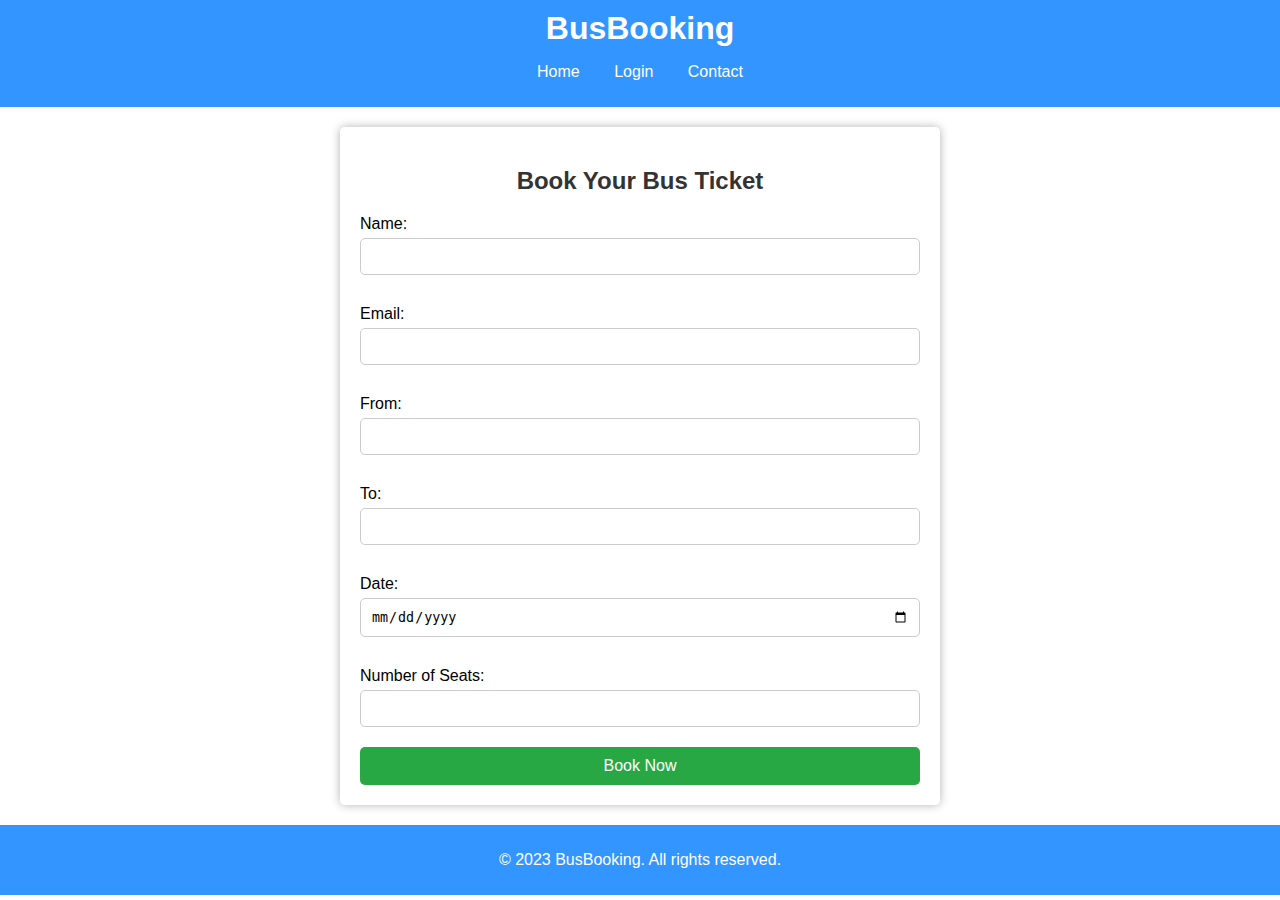
<file: index.html>
<!DOCTYPE html>
<html lang="en">
<head>
    <meta charset="UTF-8">
    <meta name="viewport" content="width=device-width, initial-scale=1.0">
    <title>Online Bus Reservation System</title>
    <link rel="stylesheet" href="style1.css">
    <link rel="stylesheet" href="https://cdnjs.cloudflare.com/ajax/libs/font-awesome/5.15.4/css/all.min.css">
    <style>
        
        #secondButton {
            display: none;
        }
    </style>
</head>
<body background="C:\Users\Dell\OneDrive\Desktop\bus.jpg">
    <header>
        <div class="logo">
            <h1>BusBooking</h1>
        </div>
        <nav>
            <ul>
                <li><a href="Home.html">Home</a></li>
                <li><a href="login.html">Login</a></li>
                <li><a href="contact.html">Contact</a></li>
            </ul>
        </nav>
    </header>
    
    <div class="container">
        <h2>Book Your Bus Ticket</h2>
        <form id="reservationForm" style="color: black;">
            <label for="name">Name:</label>
            <input type="text" id="name" required>

            <label for="email">Email:</label>
            <input type="email" id="email" required>

            <label for="from">From:</label>
            <input type="text" id="from" required>

            <label for="to">To:</label>
            <input type="text" id="to" required>

            <label for="date">Date:</label>
            <input type="date" id="date" required>

            <label for="seats">Number of Seats:</label>
            <input type="number" id="seats" min="1" required>

            <button type="submit" id="firstButton">Book Now</button>
        </form>

        <div id="confirmation" class="hidden">
            <h2>Booking Confirmation</h2>
            <p id="confirmationMessage" style="color: black;"></p>
            <a href="seats.html">
            <button type="submit" id="secondButton">Select Seat</button>
            </a>
            <script>
            const firstButton = document.getElementById('firstButton');
            const secondButton = document.getElementById('secondButton');
    
            
            firstButton.addEventListener('click', function() {
                
                secondButton.style.display = 'inline-block';
            });
            </script>
        </div>
    </div>

    <footer>
        <p>&copy; 2023 BusBooking. All rights reserved.</p>
    </footer>

    <script src="script1.js"></script>
</body>
</html>
</file>
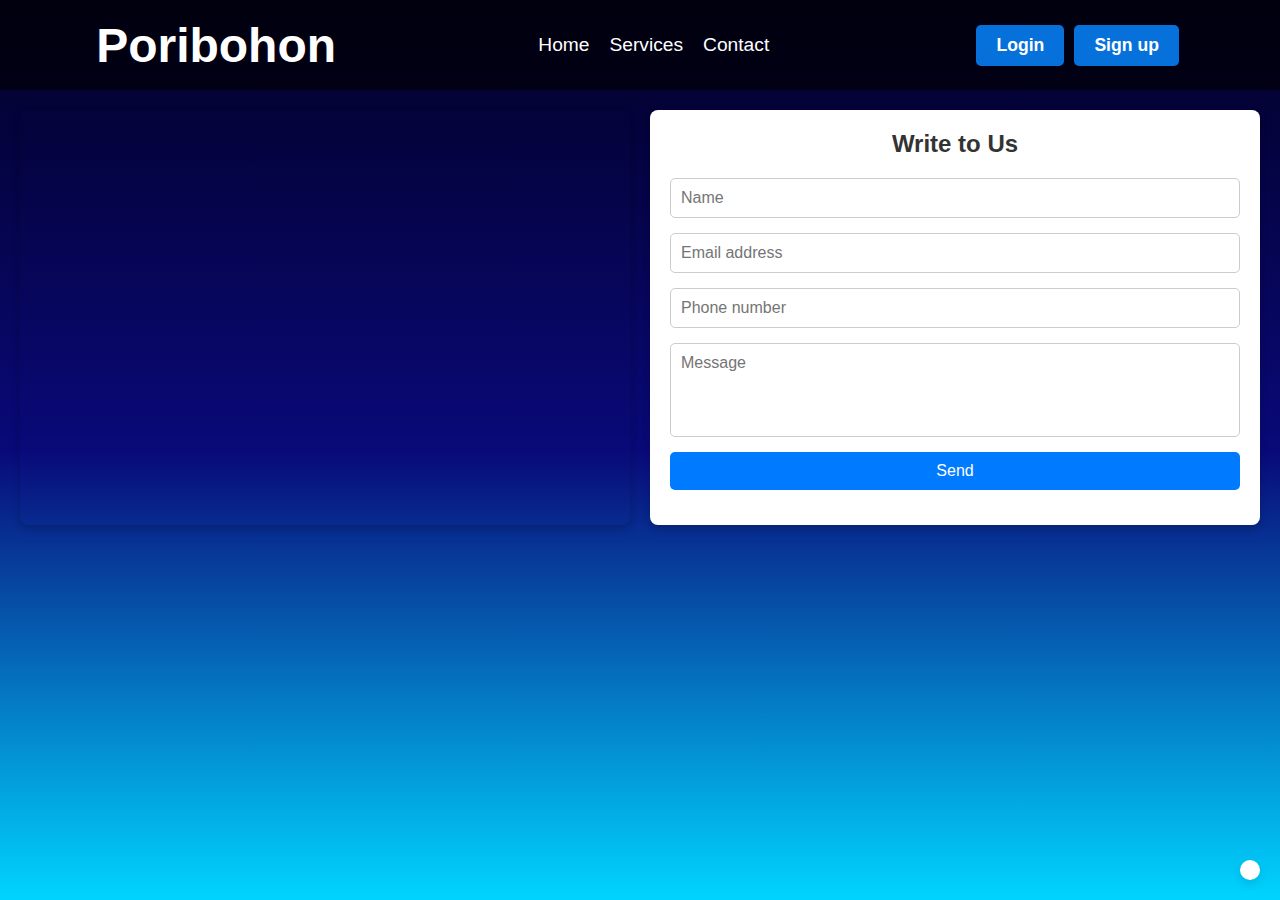
<file: contact.html>
<!DOCTYPE html>
<html lang="en">
<head>
    <meta charset="UTF-8">
    <meta name="viewport" content="width=device-width, initial-scale=1.0">
    <link rel="stylesheet" href="https://unpkg.com/aos@next/dist/aos.css" />
    <link rel="stylesheet" href="https://cdnjs.cloudflare.com/ajax/libs/font-awesome/5.15.4/css/all.min.css" integrity="sha384-dyZ88mC6UpOqREKH4pZZVjhOmxmxRywhE6B1EHFj1TEl2i/UL/6ZZZIc4H7V50c4" crossorigin="anonymous">
    <title>Ticket Booking</title>
    <style>
        * {
            padding: 0;
            margin: 0;
            font-family: Arial, Helvetica, sans-serif;
            box-sizing: border-box;
        }

        body {
            width: 100%;
            height: 100vh;
            background: linear-gradient(to bottom, #020024, #090979, #00d4ff);
            color: white;
        }

        nav {
            width: 100%;
            height: 10vh;
            display: flex;
            justify-content: space-around;
            align-items: center;
            background-color: rgba(0, 0, 0, 0.6);
            color: white;
        }

        nav .logo {
            font-size: 1.5rem;
            font-weight: bold;
        }

        nav .links {
            display: flex;
        }

        nav .links a {
            color: white;
            text-decoration: none;
            font-size: 1.2rem;
            margin: 0 10px;
        }

        nav .links a:hover {
            text-decoration: underline;
        }

        nav .buttons {
            display: flex;
        }

        nav .buttons button {
            margin: 0 5px;
            padding: 10px 20px;
            border-radius: 5px;
            border: none;
            outline: none;
            font-size: 1.1rem;
            font-weight: bold;
            color: white;
            background-color: rgb(7, 113, 219);
            transition: 0.3s;
        }

        nav .buttons button:hover {
            color: rgb(7, 113, 219);
            background-color: transparent;
            border: 2px solid rgb(7, 113, 219);
            box-shadow: 0 0 10px 4px rgb(7, 113, 219);
        }

        .container {
            display: grid;
            grid-template-columns: 1fr 1fr;
            gap: 20px;
            padding: 20px;
        }

        .map-section iframe {
            width: 100%;
            height: 100%;
            border: 0;
            border-radius: 8px;
            box-shadow: 0 4px 8px rgba(0, 0, 0, 0.2);
        }

        .form-section {
            background-color: white;
            color: #333;
            padding: 20px;
            border-radius: 8px;
            box-shadow: 0 4px 8px rgba(0, 0, 0, 0.2);
        }

        .form-section h2 {
            margin-bottom: 20px;
            font-size: 24px;
            text-align: center;
        }

        .form-section form {
            display: flex;
            flex-direction: column;
        }

        .form-section form input,
        .form-section form textarea,
        .form-section form button {
            margin-bottom: 15px;
            padding: 10px;
            font-size: 16px;
            border: 1px solid #ccc;
            border-radius: 5px;
        }

        .form-section form textarea {
            resize: none;
        }

        .form-section form button {
            background-color: #007bff;
            color: white;
            cursor: pointer;
            border: none;
            transition: background-color 0.3s;
        }

        .form-section form button:hover {
            background-color: #0056b3;
        }

        .whatsapp-btn {
            font-size: 40px;
            color: #25D366;
            text-decoration: none;
            padding: 10px;
            background-color: white;
            border-radius: 50%;
            box-shadow: 0 4px 8px rgba(0, 0, 0, 0.1);
            position: fixed;
            bottom: 20px;
            right: 20px;
            z-index: 100;
        }

        .whatsapp-btn:hover {
            background-color: #128C7E;
            color: white;
        }
    </style>
    
</head>
<body>
    <nav>
        <div class="logo">
            <h1>Poribohon</h1>
        </div>
        <div class="links">
            <a href="Home.html">Home</a>
            <a href="seats.html">Services</a>
            <a href="contact.html">Contact</a>
        </div>
        <div class="buttons">
            <button>Login</button>
            <button>Sign up</button>
        </div>
    </nav>

    <div class="container">
        <div class="map-section">
            <iframe src="https://www.google.com/maps/embed?pb=!1m18!1m12!1m3!1d3151.835434509515!2d144.95373531550468!3d-37.81627974202112!2m3!1f0!2f0!3f0!3m2!1i1024!2i768!4f13.1!3m3!1m2!1s0x6ad65d43f0301c39%3A0xfb0b4f4089b5a2c5!2sMelbourne%20VIC%2C%20Australia!5e0!3m2!1sen!2sus!4v1635777168366!5m2!1sen!2sus" allowfullscreen="" loading="lazy"></iframe>
        </div>
        <div class="form-section">
            <h2>Write to Us</h2>
            <form>
                <input type="text" placeholder="Name" required>
                <input type="email" placeholder="Email address" required>
                <input type="tel" placeholder="Phone number" required>
                <textarea placeholder="Message" rows="4" required></textarea>
                <button type="submit" onclick="query()">Send</button>
            </form>
        </div>
    </div>

    <a href="https://wa.me/9347645827?" class="whatsapp-btn" target="_blank">
        <i class="fab fa-whatsapp"></i>
    </a>

    <script src="https://unpkg.com/aos@next/dist/aos.js"></script>
    <script>
        AOS.init();
        function query(){
          alert("Thank you for u query! We will connect u soon");
        }
    </script>
</body>
</html>
</file>
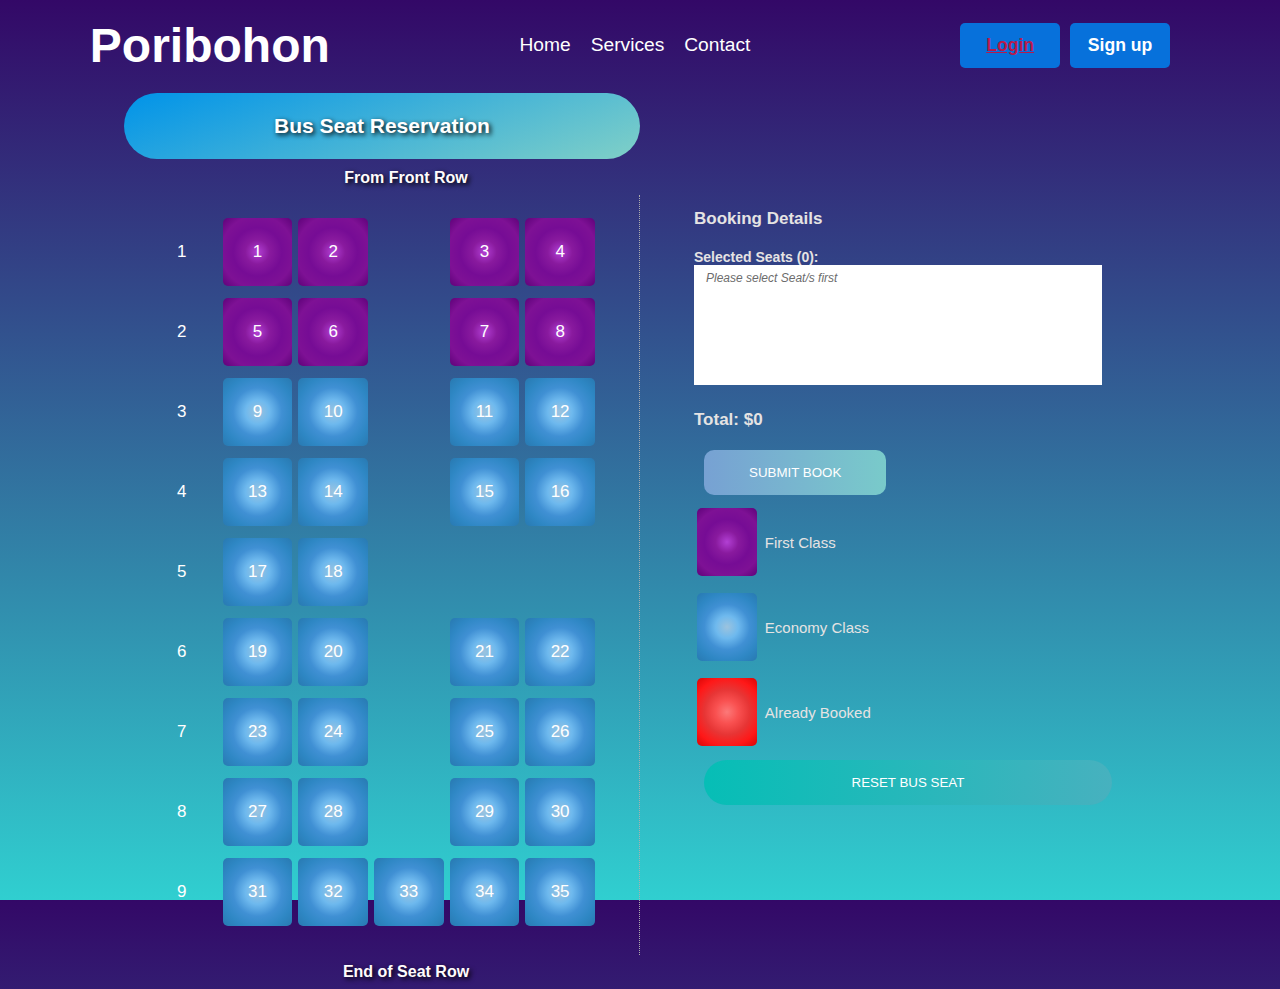
<file: seats.html>
<!doctype html>


<html>

<head>
    <title>Simple Bus Seat Reservation Site</title>

    <link href='http://fonts.googleapis.com/css?family=Lato:400,700' rel='stylesheet' type='text/css'>
    <link rel="stylesheet" type="text/css" href="css/jquery.seat-charts.css">
    <link rel="stylesheet" type="text/css" href="css/style.css">

    <script src="https://code.jquery.com/jquery-3.6.0.min.js" integrity="sha256-/xUj+3OJU5yExlq6GSYGSHk7tPXikynS7ogEvDej/m4=" crossorigin="anonymous"></script>
    <script src="js/jquery.seat-charts.js"></script>
</head>

<body>
    <nav>
        <div class="logo">
            <h1>Poribohon</h1>
        </div>
        <div class="links">
            <div class="link" data-aos="fade-up" data-aos-duration="1200"><a href="Home.html">Home</a></div>
            <div class="link" data-aos="fade-up" data-aos-duration="1200" data-aos-delay="200"><a href="">Services</a></div>
            <div class="link" data-aos="fade-up" data-aos-duration="1200"></div>
            <div class="link" data-aos="fade-up" data-aos-duration="1200" data-aos-delay="600"><a href="contact.html ">Contact</a></div>
        </div>
        <div class="buttons">
            <a href="login.html">
            <button data-aos="fade-up" data-aos-duration="1200" data-aos-delay="800">Login</a></button>
            <button data-aos="fade-up" data-aos-duration="1200" data-aos-delay="900">Sign up</button>
        </div>
    </nav>
    <div class="wrapper">
        <div class="container">
            <div class="row">
                <div class="grid-50">
                    <div id="seat-map">
                        <div class="front-indicator">Bus Seat Reservation</div>
                        <h4 class="text-muted fw-bold text-center" style="padding-left:3em; margin:.5em">From Front Row</h4>
                        <div id="bus-seat-map"></div>
                        <h4 class="text-muted fw-bold text-center" style="padding-left:3em; margin:.5em">End of Seat Row</h4>
                    </div>
                </div>
                <div class="grid-50">
                    <div class="booking-details">

                        <form action="" method="post">

                            <h2>Booking Details</h2>

                            <h3> Selected Seats (<span id="counter">0</span>):</h3>
                            <ul id="selected-seats"></ul>

                            <h2>Total: <b>$<span id="total">0</span></b></h2>

                            <button type="button" id="checkout-button">Submit Book</button>

                        </form>

                        <div id="legend"></div>
                        <button id="reset-btn" type="button">Reset Bus Seat</button>
                    </div>
                </div>
            </div>
        </div>
    </div>


    <script src="./js/script.js"></script>
</body>

</html>
</file>
<file: style1.css>
* {
    box-sizing: border-box;
}

body {
    font-family: 'Arial', sans-serif;
    background-size: cover;
    background-position: center;
    margin: 0;
    padding: 0;
    color: white; /* Change text color to white for better contrast */
}

header {
    background: rgba(0, 123, 255, 0.8); /* Semi-transparent background */
    color: white;
    padding: 10px 0;
    text-align: center;
}

header .logo h1 {
    margin: 0;
}

nav ul {
    list-style: none;
    padding: 0;
}

nav ul li {
    display: inline;
    margin: 0 15px;
}

nav ul li a {
    color: white;
    text-decoration: none;
}

.container {
    max-width: 600px;
    margin: 20px auto;
    background: rgba(255, 255, 255, 0.9); /* Semi-transparent white background */
    padding: 20px;
    border-radius: 5px;
    box-shadow: 0 0 10px rgba(0, 0, 0, 0.3);
}

h2 {
    text-align: center;
    color: #333;
}

label {
    display: block;
    margin: 10px 0 5px;
}

input {
    width: 100%;
    padding: 10px;
    margin-bottom: 20px;
    border: 1px solid #ccc;
    border-radius: 5px;
}

button {
    width: 100%;
    padding: 10px;
    background-color: #28a745;
    color: white;
    border: none;
    border-radius: 5px;
    cursor: pointer;
    font-size: 16px;
}

button:hover {
    background-color: #218838;
}

.hidden {
    display: none;
}

#confirmation {
    margin-top: 20px;
    text-align: center;
}

footer {
    text-align: center;
    padding: 10px 0;
    background: rgba(0, 123, 255, 0.8); /* Semi-transparent background */
    color: white;
    position: relative;
    bottom: 0;
    width: 100%;
}
</file>
<file: css/style.css>
html,
body {
    height: 100%;
    ;
    width: 100%;
    ;
}

body {
    font-family: cursive;
    max-height: 100%;
    overflow: auto;
    background-image: linear-gradient(to top, #30cfd0 0%, #330867 100%);
    color: #e5e3e3;
    overflow-x: hidden;
}

a {
    color: #b71a4c;
}

.front-indicator {
    margin: 0.5em 0;
    width: 100%;
    background-color: #f6f6f6;
    color: #ffffff;
    text-shadow: 2px 2px 5px #000;
    font-size: 21px;
    font-weight: 700;
    padding: 1em 0;
    text-align: center;
    border-radius: 3em;
    background-color: #0093E9;
    background-image: linear-gradient(160deg, #0093E9 0%, #80D0C7 100%);
}

.wrapper {
    width: 100%;
    text-align: center;
}

.container {
    margin: 0 auto;
    width: 80%;
    text-align: left;
}

.booking-details {
    text-align: left;
    font-size: 12px;
    padding: 4.5em;
    margin-top: 4em;
}

.booking-details h2 {
    margin: 25px 0 20px 0;
    font-size: 17px;
}

.booking-details h3 {
    margin: 5px 5px 0 0;
    font-size: 14px;
}

div.seatCharts-cell {
    color: #1a1c1e;
    height: 4em;
    width: 14.666666%;
    line-height: .5em;
    display: flex;
    align-items: center;
    justify-content: center;
    font-size: 17px;
}

div.seatCharts-seat {
    color: #FFFFFF;
    cursor: pointer;
}

div.seatCharts-row {
    height: 5em;
}

div.seatCharts-seat.available {
    background: rgb(156, 195, 222);
    background: radial-gradient(circle, rgba(156, 195, 222, 1) 0%, rgba(110, 185, 238, 1) 25%, rgba(64, 144, 212, 1) 50%, rgba(46, 135, 196, 1) 75%, rgba(40, 121, 177, 1) 100%);
}

div.seatCharts-seat.available.first-class {
    background: rgb(178, 64, 212);
    background: radial-gradient(circle, rgba(178, 64, 212, 1) 0%, rgba(137, 26, 158, 1) 25%, rgba(118, 12, 149, 1) 50%, rgba(126, 17, 149, 1) 75%, rgba(94, 2, 121, 1) 100%);
}

div.seatCharts-seat.focused {
    background: rgb(219, 215, 215);
    background: radial-gradient(circle, rgba(219, 215, 215, 1) 0%, rgba(205, 205, 205, 1) 25%, rgba(195, 192, 192, 1) 50%, rgba(204, 204, 204, 1) 75%, rgba(207, 207, 207, 1) 100%);
    color: #1a1c1e
}

div.seatCharts-seat.selected {
    background-color: #85FFBD;
    background-image: linear-gradient(45deg, #85FFBD 0%, #FFFB7D 100%);
    text-shadow: 2px 2px 5px #000;
}

div.seatCharts-seat.unavailable {
    background: rgb(252, 121, 121);
    background: radial-gradient(circle, rgba(252, 121, 121, 1) 0%, rgba(249, 81, 81, 1) 25%, rgba(231, 53, 53, 1) 50%, rgba(255, 24, 24, 1) 75%, rgba(217, 6, 6, 1) 100%);
}

div.seatCharts-container {
    border-right: 1px dotted #adadad;
    padding: 20px;
}

div.seatCharts-legend {
    padding-left: 0px;
    bottom: 16px;
}

ul.seatCharts-legendList {
    padding-left: 0px;
}

span.seatCharts-legendDescription {
    margin-left: 5px;
    line-height: 30px;
}

.checkout-button {
    display: block;
    margin: 10px 0;
    font-size: 14px;
}

#selected-seats {
    min-height: 10em;
    overflow-y: scroll;
    background: #fff;
    padding: 0.5em 1em;
    overflow: auto;
}

ul#selected-seats:empty:after {
    content: "Please select Seat/s first";
    color: #6c6c6c;
    font-style: italic;
}

ul#selected-seats>li {
    color: #000;
    list-style: none;
}

.text-muted {
    color: rgb(255 252 252);
    text-shadow: 2px 2px 5px #000;
}

.text-center {
    text-align: center;
    align-items: center;
    justify-content: center;
}

.fw-bold {
    font-weight: bold;
}

.fw-bolder {
    font-weight: bolder;
}

.row {
    --bs-gutter-x: 0.5rem;
    --bs-gutter-y: 0.5rem;
    display: flex;
    flex-wrap: wrap;
    margin-top: calc(-1 * var(--bs-gutter-y));
    margin-right: calc(-.5 * var(--bs-gutter-x));
    margin-left: calc(-.5 * var(--bs-gutter-x));
}

.grid-50 {
    flex: 0 0 auto;
    width: 50%;
}

div.seatCharts-space {
    background-color: transparent;
    color: #fff !important;
}

li.seatCharts-legendItem {
    margin-top: 10px;
    font-size: 15px;
    line-height: 5em;
}

#checkout-button {
    margin: 10px;
    padding: 15px 45px;
    text-align: center;
    text-transform: uppercase;
    transition: .5s;
    background-size: 200% auto;
    color: #fff;
    border-radius: 10px;
    display: block;
    background-image: linear-gradient(to right, #77A1D3 0%, #79CBCA 51%, #77A1D3 100%);
    border: none;
    cursor: pointer;
}

#checkout-button:hover,
#reset-btn:hover {
    background-position: right center;
    color: #fff;
    text-decoration: none;
}

#reset-btn {
    width: 100%;
    margin: 10px;
    padding: 15px 45px;
    text-align: center;
    text-transform: uppercase;
    transition: .5s;
    background-size: 200% auto;
    color: #fff;
    border-radius: 5em;
    display: block;
    border: none;
    cursor: pointer;
    background-image: linear-gradient(to right, #06beb6 0%, #48b1bf 51%, #06beb6 100%);
}
*{
    padding: 0;
    margin: 0;
    font-family: Arial, Helvetica, sans-serif;
    box-sizing: border-box;
}

nav{
    width: 100%;
    height: 10vh;
    display: flex;
    justify-content: space-around;
    align-items: center;
    color: white;
}
nav .logo{
    font-size: 1.5rem;
}
nav .links {
    display: flex;
}
nav .links a{
    color: white;
    text-decoration: none;
    font-size: 1.2rem;
    margin: 0 10px;
}
nav .links a:hover{
    text-decoration: underline;
}
nav .buttons{
    width: 250px;
    height: 10vh;
    display: flex;
    justify-content: center;
    align-items: center;
}
nav .buttons button{
    margin: 0 5px;
    width: 40%;
    height: 5vh;
    border-radius: 5px;
    border: none;
    outline: none;
    font-size: 1.1rem;
    font-weight: 700;
    color: white;
    background-color: rgb(7,113,219);
    transition: 0.2s linear;
}
.buttons button:hover{
    color: rgb(7,113,219);
    background-color: transparent;
    border: 2px solid rgb(7,113,219);
    box-shadow: 0 0 10px 4px rgb(7,113,219);
}
section{
    width: 100%;
    height: 90vh;
    display: flex;
    justify-content: center;
    align-items: center;
}
.content{
    width: 40%;
    text-align: center;
    color: white;
}
.content h1{
    font-size: 3rem;
    text-shadow: 0 0 7px white;
}
.content p{
    width: 60%;
    margin: 20px 20%;
}
.content button{
width: 40%;
height: 7vh;
border-radius: 10px;
background: rgb(7,113,219);
border: none;
outline: none;
color: white;
cursor: pointer;
font-size: 1.2rem;
font-weight: 700;
transition: 0.2s linear;
}
.content button:hover{
    scale: 1.1;
    font-size: 1.3rem;
    background-color: transparent;
    backdrop-filter: brightness(40%);
    color: rgb(7,113,219);
    border: 1px solid rgb(7,113,219);
    box-shadow: 0 0 10px 3px rgb(7,113,219);
}
</file>
